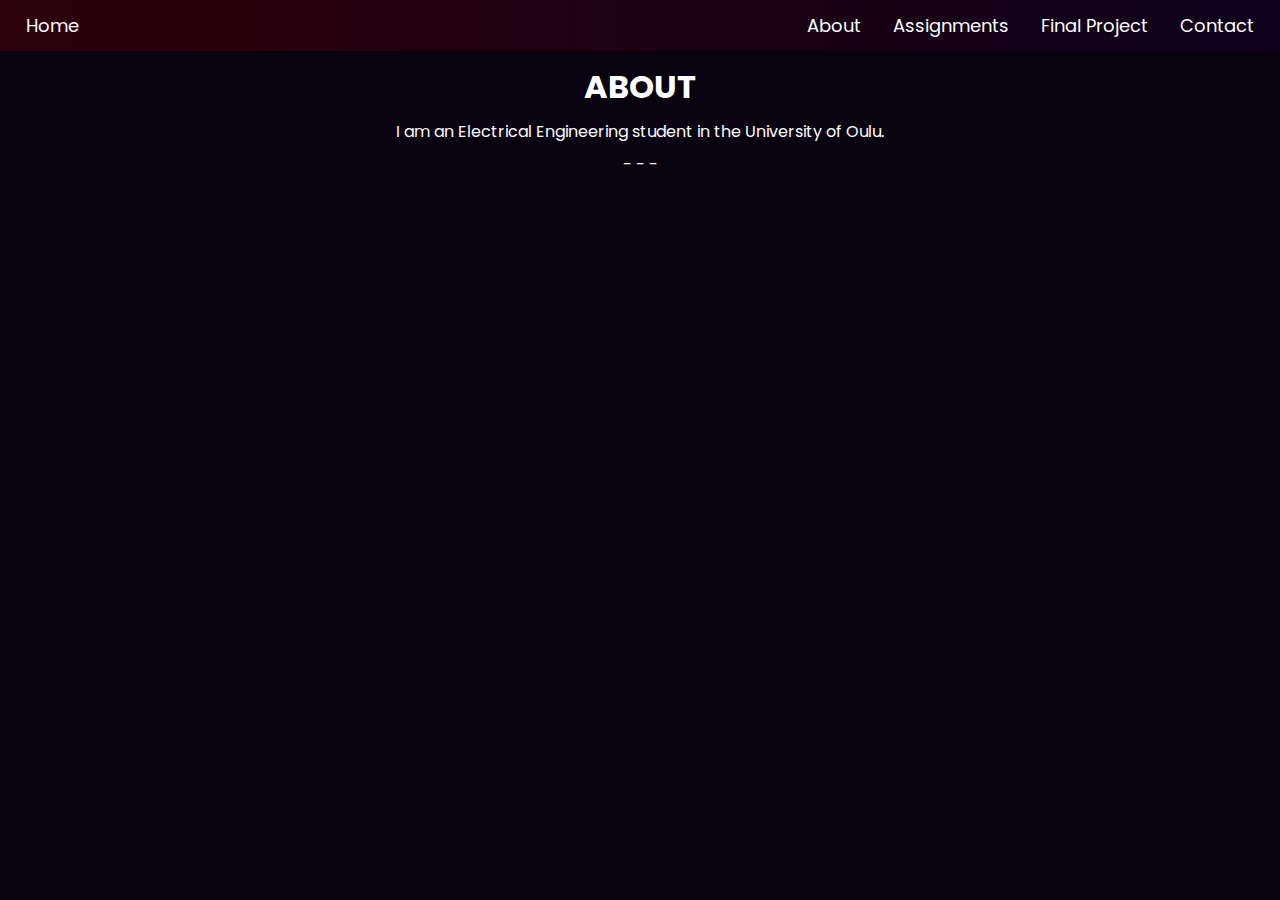
<file: docs/about.html>
<!DOCTYPE html>
<html>

<head>
    <title>Teemu Laurila - Fab Academy 2023</title>
    <link rel="stylesheet" type="text/css" href="assets/css/styles.css">
    <style>
        @import url('https://fonts.googleapis.com/css2?family=Poppins&display=swap');
    </style>
</head>

<body>
    <!-- NAVBAR -->
    <div class="navbar">
        <a href="index.html" class="nav-home">Home</a>
        <a href="assets/css/about.html" class="nav-about">About</a>
        <a href="#" class="nav-assignments">Assignments</a>
        <a href="final_project.html" class="nav-final-project">Final Project</a>
        <a href="#" class="nav-contact">Contact</a>
    </div>

    <!-- ABOUT -->
    <div class="about">
        <h1> ABOUT </h1>
        <p> I am an Electrical Engineering student in the University of Oulu.</p>
        <p> - - - </p>
    </div>

</body>

</html>
</file>
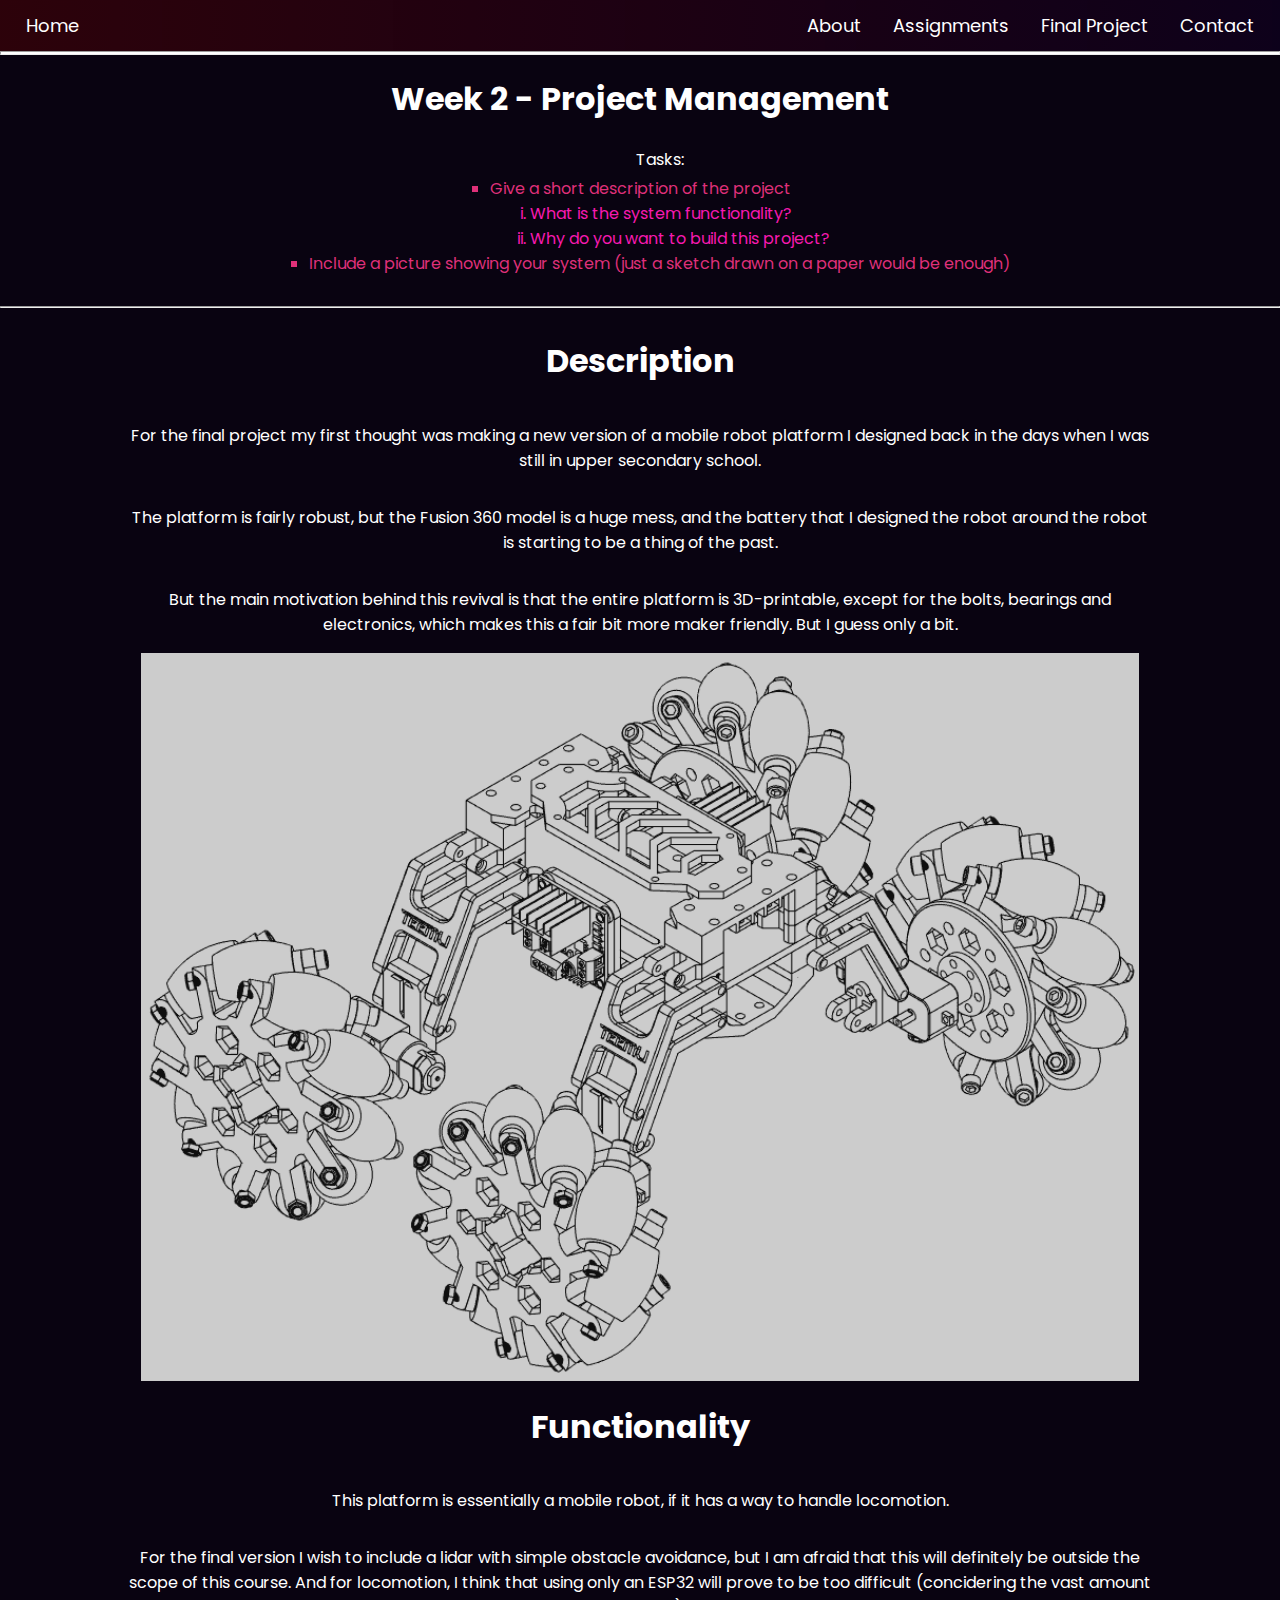
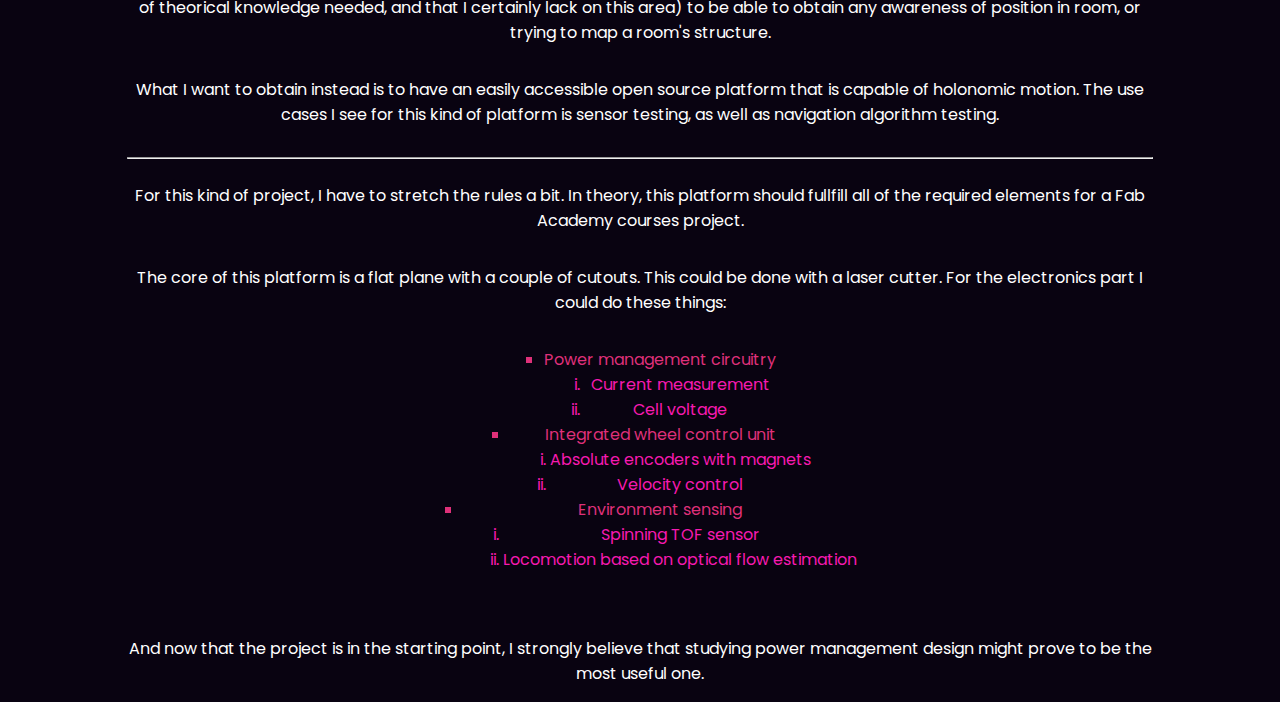
<file: docs/week_2.html>
<!DOCTYPE html>
<html>

<head>
    <link rel="stylesheet" type="text/css" href="assets/css/styles.css">
    <style>
        @import url('https://fonts.googleapis.com/css2?family=Poppins&display=swap');
    </style>
</head>

<body onload="getPics()">
    <!-- NAVBAR -->
    <div class="navbar">
        <a href="index.html" class="nav-home">Home</a>
        <a href="about.html" class="nav-about">About</a>
        <a href="#" class="nav-assignments">Assignments</a>
        <a href="final_project.html" class="nav-final-project">Final Project</a>
        <a href="#" class="nav-contact">Contact</a>
    </div>

    <hr class="navbarDivider">
    </hr>

    <!-- Week agenda -->
    <div class="about">
        <h1> Week 2 - Project Management </h1>
        <ul class="listElement">
            <p>Tasks:</p>
            <li>Give a short description of the project
                <ul>
                    <li>
                        What is the system functionality?
                    </li>
                    <li>
                        Why do you want to build this project?
                    </li>
                </ul>
            </li>
            <li>
                Include a picture showing your system (just a sketch drawn on a paper would be enough)
            </li>
        </ul>
        <p> </p>
    </div>

    <hr>
    </hr>

    <div class="plain-text">
        <h1>Description</h1>

        <p>For the final project my first thought was making a new version of a mobile robot platform
            I designed back in the days when I was still in upper secondary school.
        </p>

        <p>The platform is fairly robust, but the Fusion 360 model is a huge mess,
            and the battery that I designed the robot around the robot is starting to be a thing of the past.
        </p>

        <p>
            But the main motivation behind this revival is that the entire platform is 3D-printable,
            except for the bolts, bearings and electronics, which makes this a fair bit more maker friendly.
            But I guess only a bit.
        </p>
    </div>

    <div class="image-container">
        <img src="assets/images/obsolete_1.png"/>
    </div>

    <div class="plain-text">
        <h1>Functionality</h1>
        <p>
            This platform is essentially a mobile robot, if it has a way to handle locomotion.
        </p>
        <p>
            For the final version I wish to include a lidar with simple obstacle avoidance, but I am afraid that
            this will definitely be outside the scope of this course. And for locomotion, I think that using only an
            ESP32 will prove to be too difficult (concidering the vast amount of theorical knowledge needed, and
            that I certainly lack on this area)
            to be able to obtain any awareness of position in room, or trying
            to map a room's structure.
        </p>
        <p>
            What I want to obtain instead is to have an easily accessible open source platform
            that is capable of holonomic motion.

            The use cases I see for this kind of platform is sensor testing, as well as navigation algorithm testing.
        </p>
        <hr></hr>
        <p>
            For this kind of project, I have to stretch the rules a bit. In theory, this platform should
            fullfill all of the required elements for a Fab Academy courses project.
        </p>
        <p>The core of this platform is a flat plane with a couple of cutouts. This could be done with a laser cutter.
            For the electronics part I could do these things:
            <ul class="listElement">
                <li>Power management circuitry<ul>
                    <li>Current measurement</li>
                    <li>Cell voltage</li>
                </ul></li>
                <li>Integrated wheel control unit<ul>
                    <li>Absolute encoders with magnets</li>
                    <li>Velocity control</li>
                </ul></li>
                <li>Environment sensing<ul>
                    <li>Spinning TOF sensor</li>
                    <li>Locomotion based on optical flow estimation</li>
                </ul></li>
            </ul>
        </p>
        <p>And now that the project is in the starting point, I strongly believe that studying power management
            design might prove to be the most useful one.
        </p>
    </div>

    <!-- https://stackoverflow.com/questions/67815853/how-do-i-make-an-image-full-screen-on-click -->
    <div id="fullpage" onclick="this.style.display='none';"></div>

    <script>
        function getPics() { } //just for this demo
        const imgs = document.querySelectorAll('.image-container img');
        const fullPage = document.querySelector('#fullpage');

        imgs.forEach(img => {
            img.addEventListener('click', function () {
                fullPage.style.backgroundImage = 'url(' + img.src + ')';
                fullPage.style.display = 'block';
            });
        });
    </script>

</body>

</html>
</file>
<file: docs/assets/css/styles.css>
body {
    margin: 0;
    padding: 0;
    /* font-family: Arial, sans-serif; */
    background-color: #090311;
    color: #fff;

    font-family: 'Poppins', sans-serif;
}

.plain-text {
    display: flex;
    flex-direction: column;
    align-items: row;
}

.plain-text > * {
    align-self: center;
    text-align: center;
    width: 80%;
}

hr {
    margin-top: 14px;
    color: white;
    background-color: white;
}

.hr-content {
    margin-top: 28px;
    color: white;
    background-color: white;
}

a {
    color: #df3079;
}

.listElement {
    display: flex;
    flex-direction: column;
    align-items: row;
    /* text-align: center; */
}

.listElement > p {
    margin: 4px;
}

.listElement > * {
    align-self: center;
}

.listElement > li {
    list-style-type: square;
    list-style-position: outside;
    color: #df3079;

    padding: 0px;
    margin: 0px;

    align-self: center;
}

.listElement > li > ul > li {
    list-style-type: lower-roman;
    list-style-position: outside;
    color: #f61ab0;

    padding: 0px;
    margin: 0px;

    align-self: center;
}

.navbarDivider {
    height: 2px;
    color: white;
    background-color: white;
    margin-top: 0px;
}

/* About */
.about {
    display: flex;
    flex-direction: column;
    align-items: row;
}

.about>* {
    align-self: center;
    margin-top: 8px;
    margin-bottom: 8px;
    padding-top: 4px;
    padding-bottom: 0px;
}

.about>p {
    margin-top: 0px;
    padding-top: 0px;
    margin-right: 10%;
    margin-left: 10%;
    text-align: center;
}

/* Assignments */
.assignments {
    display: flex;
    flex-direction: column;
    align-items: row;

    margin-left: 8%;
    margin-right: 8%;
}

.assignments>* {
    align-self: center;
}
.assignment-grid > div > p {
    position: absolute;
    transform: translate(10%, -20%);
    background-color: #090311;
    padding: 6px;

    color: #df3079;

    border-radius: 8px;
    border: #df3079;
    border-style: solid;
    border-width: 2px;

    z-index: 1100;

    animation: color-change 2s infinite;
}

.assignment-grid {
    display: grid;
    grid-template-columns: repeat(3, 1fr);
    /* Adjust the number of columns as needed */
    gap: 16px;
    /* Adjust the gap between images as needed */
}

.zoom-image {
    border-radius: 8px;
    max-width: 100%;
    height: auto;
    transition: all 0.2s ease;
    filter: brightness(70%);
    filter: grayscale(100%);
    /* Smooth transition effect */
}

.zoom-image:hover {
    transform: scale(1.04);
    filter: brightness(100%);
    filter: grayscale(0%);
    transition: all 0.2s ease;
    /* Zoom in by 10% on hover */
}

/* NAVBAR */
.navbar {
    display: inline-flex;
    flex-direction: row;

    background: linear-gradient(to left, rgba(15, 0, 30, 0.726), rgba(99, 0, 0, 0.401)), url('https://images.unsplash.com/photo-1563089145-599997674d42?ixlib=rb-4.0.3&ixid=M3wxMjA3fDB8MHxwaG90by1wYWdlfHx8fGVufDB8fHx8fA%3D%3D&auto=format&fit=crop&w=1170&q=80');
    background-size: cover;
    background-position: 0px -100px;

    /* background: #18092f; */
    top: 0;
    width: 100%;
}

.navbar a {
    color: #fff;
    text-align: center;
    padding: 12px 16px;
    text-decoration: none;
    /* text-shadow: #fff 0px 0px 2px; */
    font-size: 18px;
    position: relative;
    /* Add this line */
}

.navbar a:nth-child(2) {
    margin-left: auto;
}

.nav-home {
    margin-left: 10px;
}

.nav-contact {
    margin-right: 10px;
}

/* Adjust the position of the neon line to the bottom */
.navbar a::after {
    content: "";
    position: absolute;
    height: 3px;
    width: 0;
    bottom: 7px;
    /* Place the line at the bottom */
    left: 10%;
    background: #df3079;
    /* Neon Blue */
    box-shadow: 0px 0px 2px 0px #df3079;
    transition: width 0.3s, bottom 0.3s, opacity 0.3s;
    /* Added opacity transition */
}

@keyframes color-change {
    0% {
        color:  #df3079;
        border-color: #df3079;
    }

    30% {
        color:  #df30b3;
        border-color: #df30b3;
    }

    70% {
        color:  #df30b3;
        border-color: #df30b3;
    }

    100% {
        color:  #df3079;
        border-color: #df3079;
    }
}

.navbar a:hover::after {
    width: 80%;
    bottom: 7px;
    /* Keep the line at the bottom */
    opacity: 1;
    /* Make the line fully visible */
}

/* ---------------------- Fullscreen image mode styling is here -------------------- */
.image-container {
    display: flex;
    flex-direction: column;
    align-items: row;
}
.image-container > img {
    align-self: center;
    width: 78%;
    filter: brightness(80%);
    transform: scale(1.0);
    transition: all 0.3s ease;
}
.image-container > img:hover {
    filter: brightness(100%);
    transform: scale(1.04);
    transition: all 0.3s ease;
}

#fullpage {
    display: none;
    position: absolute;
    z-index: 9999;
    top: 0;
    left: 0;
    width: 100vw;
    height: 100vh;
    background-size: contain;
    background-repeat: no-repeat no-repeat;
    background-position: center center;
    background-color: rgba(0, 0, 0, 0.855);
}
</file>
